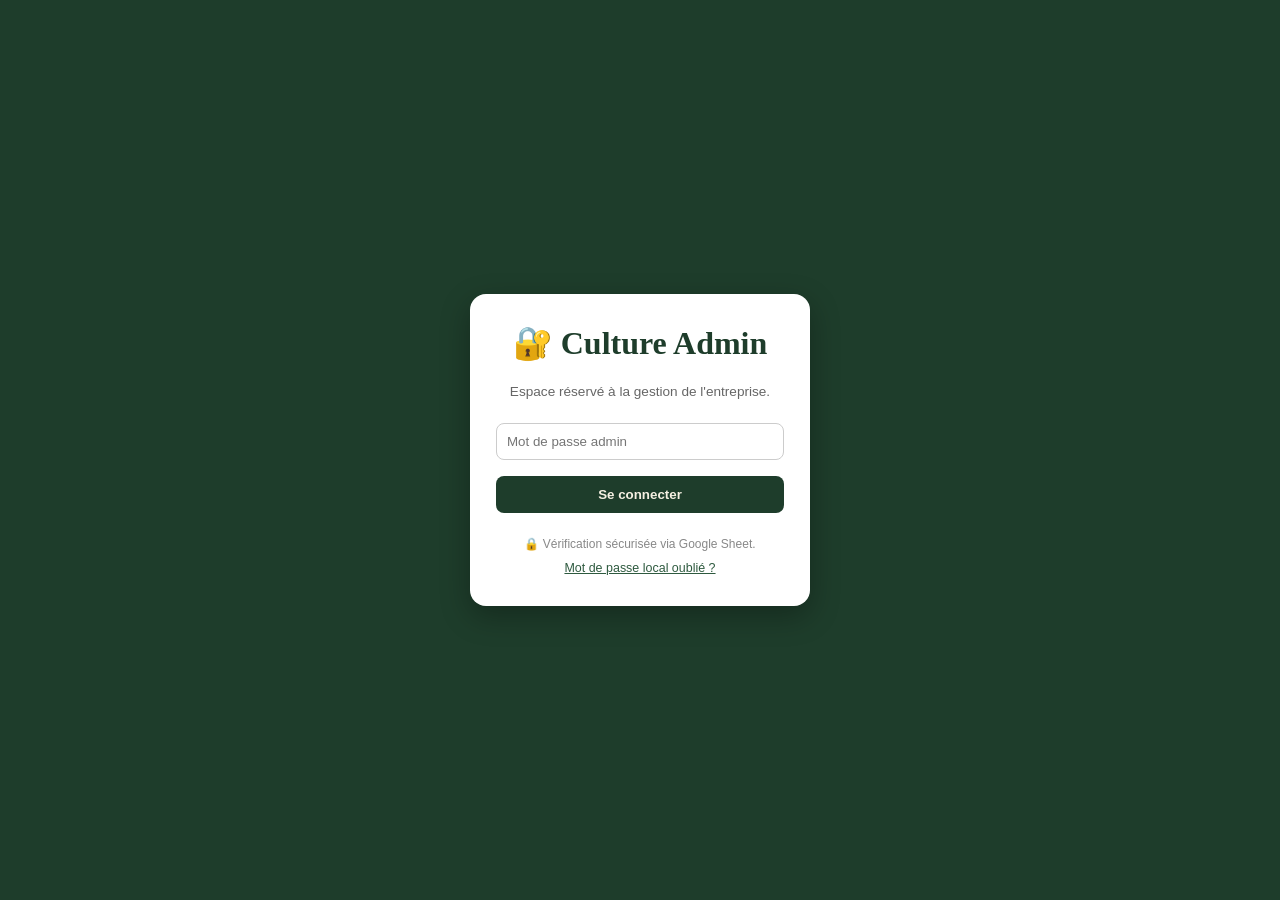
<file: admin.html>
<!DOCTYPE html>
<html lang="fr">
<head>
<meta charset="UTF-8" />
<meta name="viewport" content="width=device-width, initial-scale=1" />
<meta name="robots" content="noindex, nofollow" />
<title>Culture — Espace Admin</title>
<link rel="icon" href="icons/icon-192.png" />
<link rel="stylesheet" href="css/admin.css" />
</head>
<body>

<!-- ÉCRAN DE CONNEXION -->
<div id="login-screen">
  <div class="login-box">
    <h1>🔐 Culture Admin</h1>
    <p style="font-size:0.85rem;color:#666;">Espace réservé à la gestion de l'entreprise.</p>
    <input type="password" id="login-password" placeholder="Mot de passe admin" />
    <button id="btn-login">Se connecter</button>
    <div class="login-error" id="login-error"></div>
    <p class="login-hint" id="login-mode-hint"></p>
    <a href="#" id="link-reset-local" class="login-reset-link">Mot de passe local oublié ?</a>
  </div>
</div>

<!-- APPLICATION ADMIN -->
<div id="admin-app">
  <aside class="admin-sidebar">
    <h2>🌿 Culture Admin</h2>
    <nav>
      <button data-view="dashboard" class="active">📊 Tableau de bord</button>
      <button data-view="produits">🥦 Produits</button>
      <button data-view="commandes">🧾 Commandes</button>
      <button data-view="comptes">👥 Comptes clients</button>
      <button data-view="livreurs">🚴 Livreurs</button>
      <button data-view="sync">🔄 Google Sheet</button>
    </nav>
    <button class="logout" id="btn-logout">🚪 Déconnexion</button>
  </aside>

  <main class="admin-main">

    <div id="sync-badge" class="sync-badge sync-off">⚪ Vérification…</div>

    <!-- DASHBOARD -->
    <div class="view" id="view-dashboard">
      <h2>Tableau de bord</h2>
      <div class="stat-cards" id="stat-cards"></div>
      <div class="admin-topbar"><h3 style="margin:0;">Dernières commandes</h3></div>
      <table id="table-dashboard-commandes"><thead><tr><th>Réf</th><th>Client</th><th>Total</th><th>Statut</th><th>Date</th></tr></thead><tbody></tbody></table>
    </div>

    <!-- PRODUITS -->
    <div class="view" id="view-produits" style="display:none;">
      <div class="admin-topbar">
        <h2 style="margin:0;">Produits</h2>
        <button class="btn btn-primary" id="btn-nouveau-produit">➕ Nouveau produit</button>
      </div>
      <table>
        <thead><tr><th></th><th>Nom</th><th>Prix</th><th>Unité</th><th>Disponible</th><th>Actions</th></tr></thead>
        <tbody id="table-produits"></tbody>
      </table>
    </div>

    <!-- COMMANDES -->
    <div class="view" id="view-commandes" style="display:none;">
      <h2>Commandes</h2>
      <table>
        <thead><tr><th>Réf</th><th>Client</th><th>Téléphone</th><th>Total</th><th>Statut</th><th>Livreur</th><th>Date</th><th>Actions</th></tr></thead>
        <tbody id="table-commandes"></tbody>
      </table>
    </div>

    <!-- COMPTES CLIENTS -->
    <div class="view" id="view-comptes" style="display:none;">
      <h2>Comptes clients (abonnements)</h2>
      <table>
        <thead><tr><th>Nom</th><th>Téléphone</th><th>Adresse</th><th>Statut</th><th>Date</th><th>Actions</th></tr></thead>
        <tbody id="table-comptes"></tbody>
      </table>
    </div>

    <!-- LIVREURS -->
    <div class="view" id="view-livreurs" style="display:none;">
      <div class="admin-topbar">
        <h2 style="margin:0;">Livreurs</h2>
        <button class="btn btn-primary" id="btn-nouveau-livreur">➕ Nouveau livreur</button>
      </div>
      <table>
        <thead><tr><th>Nom</th><th>Téléphone</th><th>Actions</th></tr></thead>
        <tbody id="table-livreurs"></tbody>
      </table>
    </div>

    <!-- SYNC GOOGLE SHEET -->
    <div class="view" id="view-sync" style="display:none;">
      <h2>Synchronisation Google Sheet</h2>
      <div class="sync-box">
        <p>URL configurée : <code id="sync-url">(aucune)</code></p>
        <p style="font-size:0.82rem;color:#666;">
          Depuis la mise à jour, la synchronisation est <strong>automatique</strong> : chaque
          modification (produit, commande, compte, livreur) part toute seule vers le Sheet,
          et l'admin comme le site client vérifient les changements toutes les 15 à 20 secondes
          — peu importe le téléphone utilisé. Les boutons ci-dessous ne sont utiles que pour
          forcer une synchronisation immédiate (ex. juste après avoir modifié le Sheet à la main).
        </p>
        <div style="display:flex;gap:10px;flex-wrap:wrap;margin-top:10px;">
          <button class="btn btn-gold" id="btn-export-sheet">⬆️ Forcer l'envoi vers le Sheet</button>
          <button class="btn btn-outline" id="btn-import-sheet">⬇️ Forcer la récupération du Sheet</button>
        </div>
        <p id="sync-status" style="margin-top:10px;font-size:0.85rem;"></p>
      </div>
    </div>

  </main>
</div>

<!-- MODAL PRODUIT -->
<div class="modal-overlay" id="modal-produit">
  <div class="modal-box">
    <button class="modal-close" data-close="#modal-produit">✕</button>
    <h3 id="modal-produit-titre">Nouveau produit</h3>
    <input type="hidden" id="prod-id" />
    <div class="form-field"><label>Nom</label><input type="text" id="prod-nom" /></div>
    <div class="form-field"><label>Emoji / icône de secours (ex : 🍅)</label><input type="text" id="prod-emoji" /></div>
    <div class="form-field"><label>Image (chemin ou URL, ex : assets/produits/tomates.jpg)</label><input type="text" id="prod-image" placeholder="Laisser vide pour utiliser l'emoji" /></div>
    <div class="form-field"><label>Prix (FC)</label><input type="number" id="prod-prix" /></div>
    <div class="form-field"><label>Unité</label><input type="text" id="prod-unite" placeholder="kg, botte, unité, panier..." /></div>
    <div class="form-field"><label>Description</label><textarea id="prod-description" rows="2"></textarea></div>
    <div class="form-field">
      <label><input type="checkbox" id="prod-dispo" style="width:auto;" checked /> Disponible à la vente</label>
    </div>
    <button class="btn btn-primary" id="btn-save-produit">💾 Enregistrer</button>
  </div>
</div>

<!-- MODAL LIVREUR -->
<div class="modal-overlay" id="modal-livreur">
  <div class="modal-box">
    <button class="modal-close" data-close="#modal-livreur">✕</button>
    <h3>Livreur</h3>
    <input type="hidden" id="liv-id" />
    <div class="form-field"><label>Nom</label><input type="text" id="liv-nom" /></div>
    <div class="form-field"><label>Téléphone</label><input type="tel" id="liv-tel" /></div>
    <button class="btn btn-primary" id="btn-save-livreur">💾 Enregistrer</button>
  </div>
</div>

<!-- MODAL ASSIGNER LIVREUR À UNE COMMANDE -->
<div class="modal-overlay" id="modal-assigner">
  <div class="modal-box">
    <button class="modal-close" data-close="#modal-assigner">✕</button>
    <h3>Assigner un livreur</h3>
    <input type="hidden" id="assign-commande-id" />
    <div class="form-field">
      <label>Livreur</label>
      <select id="assign-livreur-select"></select>
    </div>
    <button class="btn btn-primary" id="btn-confirm-assign">✅ Assigner et passer en livraison</button>
  </div>
</div>

<div class="toast" id="toast"></div>

<script src="js/config.js"></script>
<script src="js/store.js"></script>
<script src="js/admin.js"></script>
</body>
</html>
</file>
<file: css/admin.css>
:root {
  --vert-fonce: #1e3d2b;
  --vert-clair: #2e5a3f;
  --creme: #f5f0e2;
  --creme-fonce: #ece3cd;
  --dore: #c9a05c;
  --danger: #b33a3a;
  --ok: #3a7d44;
  --radius: 12px;
}
* { box-sizing: border-box; }
body {
  margin: 0;
  font-family: "Segoe UI", Arial, sans-serif;
  background: #eef1ea;
  color: #222;
}

/* ---- Login ---- */
#login-screen {
  min-height: 100vh; display: flex; align-items: center; justify-content: center;
  background: var(--vert-fonce);
}
.login-box {
  background: white; padding: 30px 26px; border-radius: 16px; width: 100%; max-width: 340px;
  text-align: center; box-shadow: 0 10px 30px rgba(0,0,0,0.3);
}
.login-box h1 { color: var(--vert-fonce); margin-top: 0; font-family: Georgia, serif; }
.login-box input {
  width: 100%; padding: 10px; margin: 10px 0; border: 1px solid #ccc; border-radius: 8px;
}
.login-box button {
  width: 100%; padding: 11px; background: var(--vert-fonce); color: var(--creme);
  border: none; border-radius: 8px; font-weight: 700; cursor: pointer; margin-top: 6px;
}
.login-error { color: var(--danger); font-size: 0.82rem; min-height: 18px; }
.login-hint { font-size: 0.75rem; color: #888; margin: 6px 0 0; }
.login-reset-link { display: inline-block; margin-top: 10px; font-size: 0.78rem; color: var(--vert-clair); }

/* ---- Layout admin ---- */
#admin-app { display: none; min-height: 100vh; }
#admin-app.open { display: flex; }

.admin-sidebar {
  width: 210px; background: var(--vert-fonce); color: var(--creme);
  padding: 18px 12px; flex-shrink: 0;
}
.admin-sidebar h2 { font-family: Georgia, serif; color: var(--dore); font-size: 1.15rem; margin-top: 0; }
.admin-sidebar nav button {
  display: block; width: 100%; text-align: left; background: none; border: none;
  color: var(--creme-fonce); padding: 10px 8px; border-radius: 8px; cursor: pointer; font-size: 0.9rem; margin-bottom: 4px;
}
.admin-sidebar nav button.active, .admin-sidebar nav button:hover { background: var(--vert-clair); color: white; }
.admin-sidebar .logout { margin-top: 20px; opacity: 0.85; border-top: 1px solid rgba(255,255,255,0.2); padding-top: 14px; }

.admin-main { flex: 1; padding: 22px; overflow-x: auto; }
.admin-main h2 { color: var(--vert-fonce); font-family: Georgia, serif; }

.admin-topbar { display: flex; justify-content: space-between; align-items: center; margin-bottom: 16px; flex-wrap: wrap; gap: 10px; }

.btn {
  padding: 9px 16px; border-radius: 8px; border: none; cursor: pointer; font-weight: 600; font-size: 0.85rem;
}
.btn-primary { background: var(--vert-fonce); color: var(--creme); }
.btn-gold { background: var(--dore); color: var(--vert-fonce); }
.btn-danger { background: var(--danger); color: white; }
.btn-outline { background: white; border: 1px solid var(--vert-fonce); color: var(--vert-fonce); }
.btn-small { padding: 5px 10px; font-size: 0.75rem; }

table { width: 100%; border-collapse: collapse; background: white; border-radius: var(--radius); overflow: hidden; }
th, td { padding: 10px 12px; text-align: left; font-size: 0.85rem; border-bottom: 1px solid #eee; }
th { background: var(--creme-fonce); color: var(--vert-fonce); }
tr:hover td { background: #fafaf5; }

.badge { padding: 3px 9px; border-radius: 999px; font-size: 0.72rem; font-weight: 700; }
.badge-attente { background: #fdf1d0; color: #b8860b; }
.badge-approuve { background: #d6f5db; color: var(--ok); }
.badge-refuse { background: #fadada; color: var(--danger); }
.badge-confirmee { background: #d9ecff; color: #1a5fa8; }
.badge-en_livraison { background: #e3d9ff; color: #5b34a8; }
.badge-livree { background: #d6f5db; color: var(--ok); }
.badge-annulee { background: #fadada; color: var(--danger); }
.badge-en_attente { background: #fdf1d0; color: #b8860b; }

.modal-overlay { position: fixed; inset: 0; background: rgba(0,0,0,0.5); display: none; align-items: center; justify-content: center; z-index: 100; padding: 16px; }
.modal-overlay.open { display: flex; }
.modal-box { background: white; border-radius: 14px; padding: 22px; max-width: 440px; width: 100%; max-height: 88vh; overflow-y: auto; }
.modal-box h3 { color: var(--vert-fonce); margin-top: 0; }
.modal-close { float: right; background: none; border: none; font-size: 1.3rem; cursor: pointer; }
.form-field { margin-bottom: 12px; }
.form-field label { display: block; font-size: 0.82rem; font-weight: 700; color: var(--vert-fonce); margin-bottom: 4px; }
.form-field input, .form-field select, .form-field textarea { width: 100%; padding: 8px 10px; border: 1px solid #ccc; border-radius: 8px; }

.stat-cards { display: flex; gap: 14px; flex-wrap: wrap; margin-bottom: 20px; }
.stat-card { background: white; border-radius: var(--radius); padding: 16px 20px; min-width: 140px; box-shadow: 0 3px 10px rgba(0,0,0,0.06); }
.stat-card .num { font-size: 1.6rem; font-weight: 800; color: var(--vert-fonce); }
.stat-card .lbl { font-size: 0.78rem; color: #666; }

.sync-box { background: white; padding: 16px; border-radius: var(--radius); margin-top: 16px; }
.sync-box code { background: var(--creme-fonce); padding: 2px 6px; border-radius: 4px; }

.sync-badge {
  display: inline-block; font-size: 0.78rem; font-weight: 600;
  padding: 7px 14px; border-radius: 999px; margin-bottom: 16px;
}
.sync-badge.sync-ok { background: #d6f5db; color: var(--ok); }
.sync-badge.sync-busy { background: #fdf1d0; color: #b8860b; }
.sync-badge.sync-error { background: #fadada; color: var(--danger); }
.sync-badge.sync-off { background: #eee; color: #888; }

.toast {
  position: fixed; bottom: 20px; left: 50%; transform: translateX(-50%);
  background: var(--vert-fonce); color: var(--creme); padding: 10px 18px; border-radius: 999px;
  font-size: 0.85rem; z-index: 200; opacity: 0; transition: opacity 0.3s; pointer-events: none;
}
.toast.show { opacity: 1; }

@media (max-width: 720px) {
  #admin-app.open { flex-direction: column; }
  .admin-sidebar { width: 100%; display: flex; align-items: center; gap: 8px; overflow-x: auto; padding: 10px; }
  .admin-sidebar h2 { display: none; }
  .admin-sidebar nav { display: flex; gap: 6px; }
  .admin-sidebar .logout { margin: 0; border: none; padding: 0; }
}
</file>
